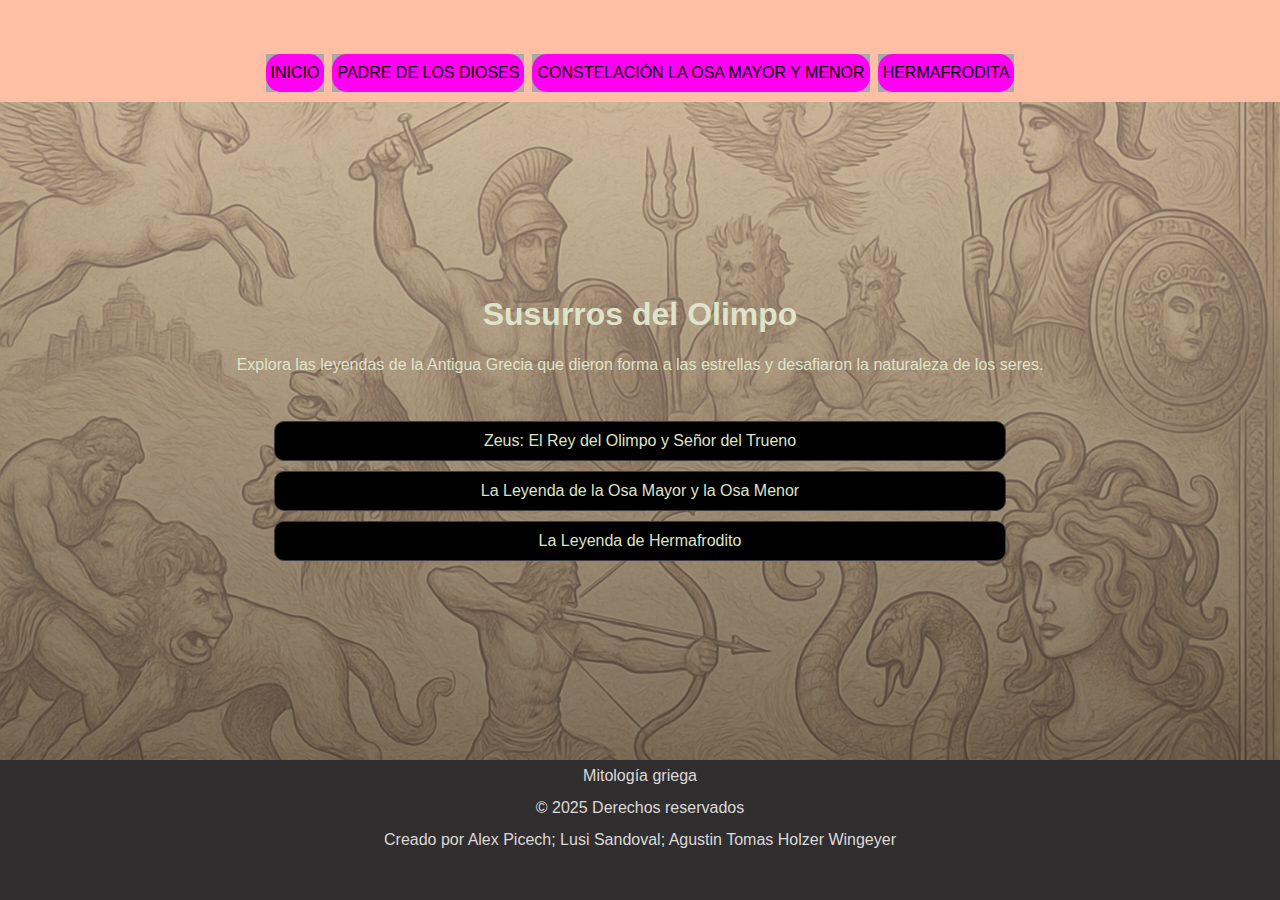
<file: index.html>
<!DOCTYPE html>
<html lang="en">

<head>
  <meta charset="UTF-8">
  <meta name="viewport" content="width=device-width, initial-scale=1.0">
  <title>historias de los dioses</title>
  <link rel="stylesheet" href="trabajolengua.css">

  <style>
    body {
      height: 100vh;
      display: flex;
      flex-direction: column;
      justify-content: space-between;

      background-image: linear-gradient(rgba(221, 212, 212, 0.459), rgba(64, 61, 61, 0.65)),
        url(imgpesadilla/fondoinicio.jpeg);

      font-family: sans-serif;
    }

    main {
      color: #dee4ca;
      border-radius: 30px;
      padding: 30px;
      flex-grow: 1;
      display: flex;
      flex-direction: column;
      justify-content: center;
    
    }

    p{
    text-align: center;
    line-height: 2;}

    .contenedorresumen {
      width: 60%;
      margin: 30px auto;
    }

    .cajita {
      display: block;
      color: #dee4ca;
      border: 1px solid rgb(67, 60, 60);
      border-radius: 10px;
      padding: 10px;
      margin: 10px 0;
      text-align: center;
      background-color: black;
    }

  </style>
</head>

<body class="inicio">
  <nav>
    <input type="checkbox" id="activarmenu">
    <label for="activarmenu"><img src="imgpesadilla/List_menu_toggle-512.webp" alt="" class="imgmenu"></label>
    <ul class="ul">
      <li><a href="index.html">INICIO</a></li>
      <li><a href="trabajolengua-2.html">PADRE DE LOS DIOSES</a></li>
      <li><a href="trabajolengua-3.html">CONSTELACIÓN LA OSA MAYOR Y MENOR</a></li>
      <li><a href="trabajolengua-1.html">HERMAFRODITA</a></li>
    </ul>
  </nav>
  <main>
    <h1>Susurros del Olimpo</h1>

    <p>
      Explora las leyendas de la Antigua Grecia que dieron forma a las estrellas y desafiaron la naturaleza de los
      seres.
    </p>
    <!--  En lo alto ruge Zeus, trueno en su voz,<br>
      Poseidón levanta mares. <br>
      Hades reina en sombras sin sol, <br>
      y Atenea guía con sabiduría y control. <br>-->
    <div class="contenedorresumen">
      <a href="trabajolengua-2.html" class="cajita">Zeus: El Rey del Olimpo y Señor del Trueno</a>

      <a href="trabajolengua-3.html" class="cajita">La Leyenda de la Osa Mayor y la Osa Menor</a>

      <a href="trabajolengua-1.html" class="cajita">La Leyenda de Hermafrodito</a>
    </div>



  </main>
  <footer>
    <footer>Mitología griega <br>
      &copy 2025 Derechos reservados <br>
      Creado por Alex Picech; Lusi Sandoval; Agustin Tomas Holzer Wingeyer</footer>
</body>

</html>
</file>
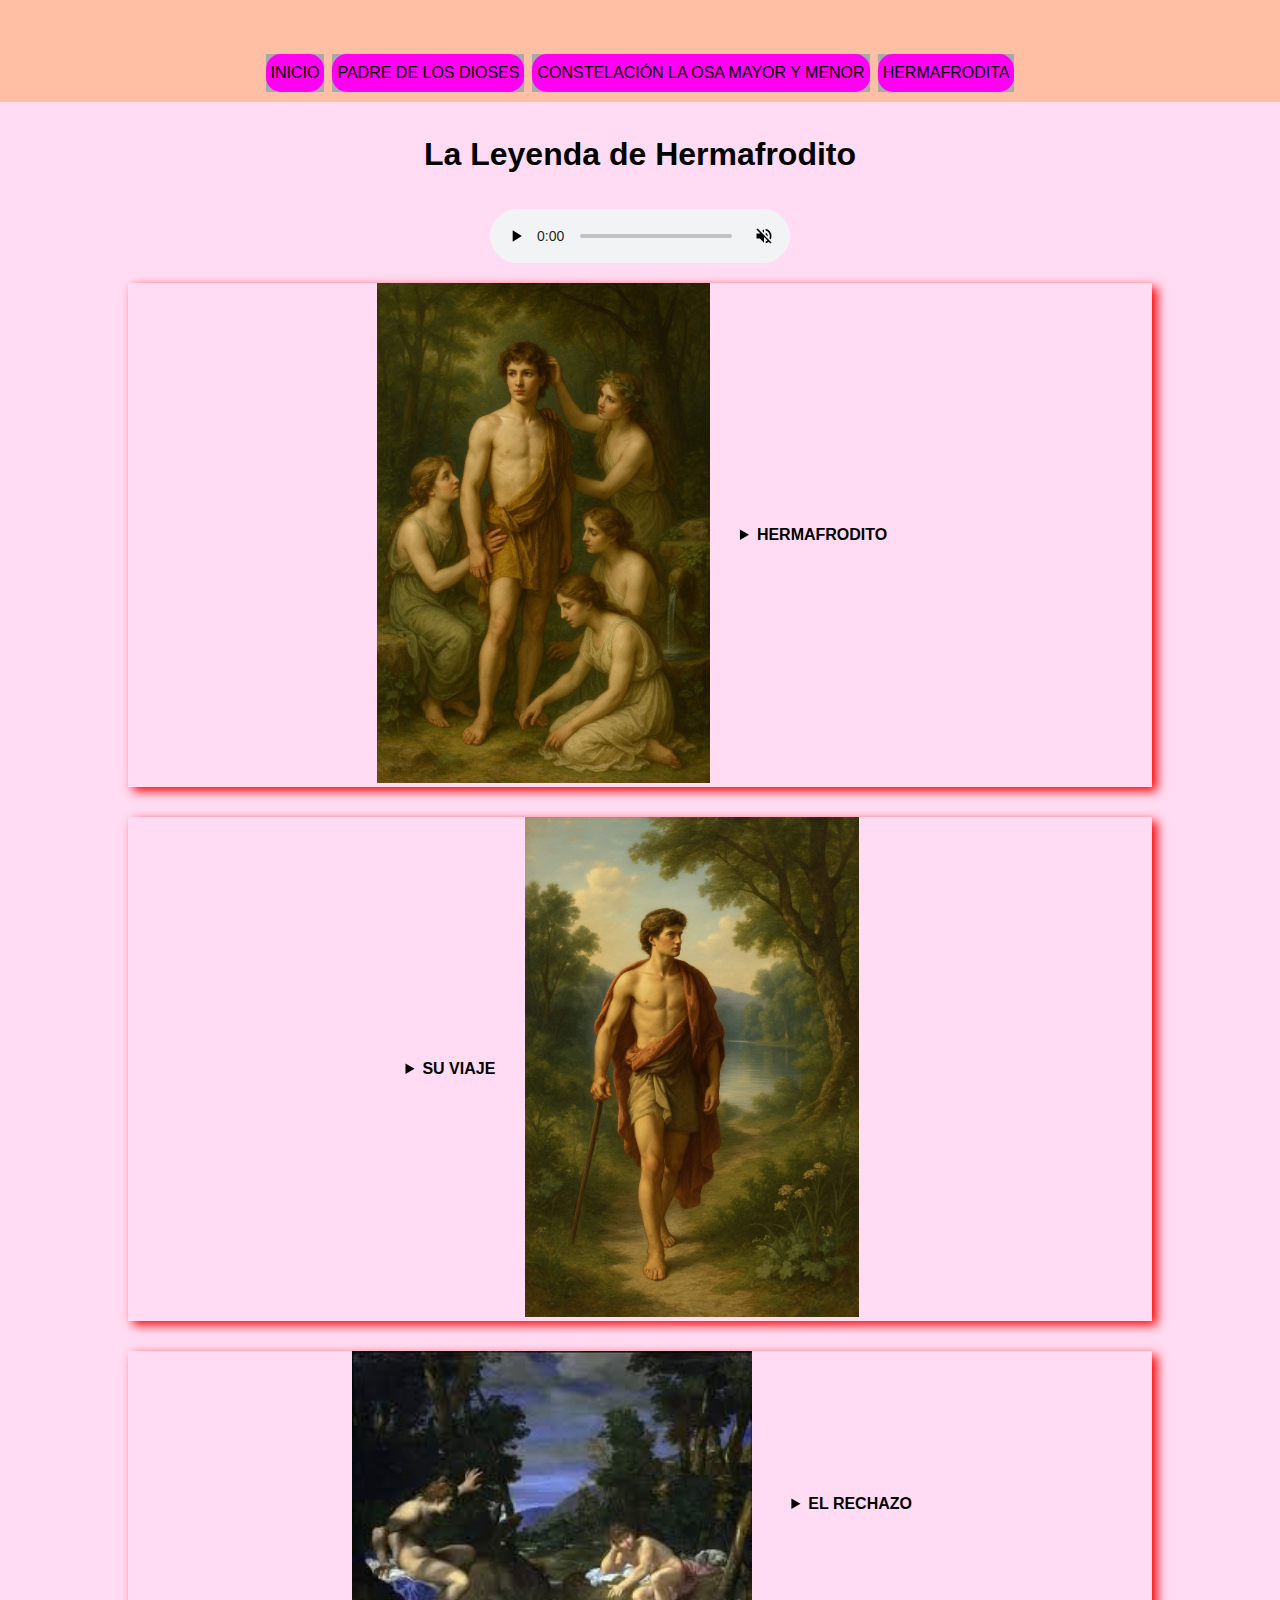
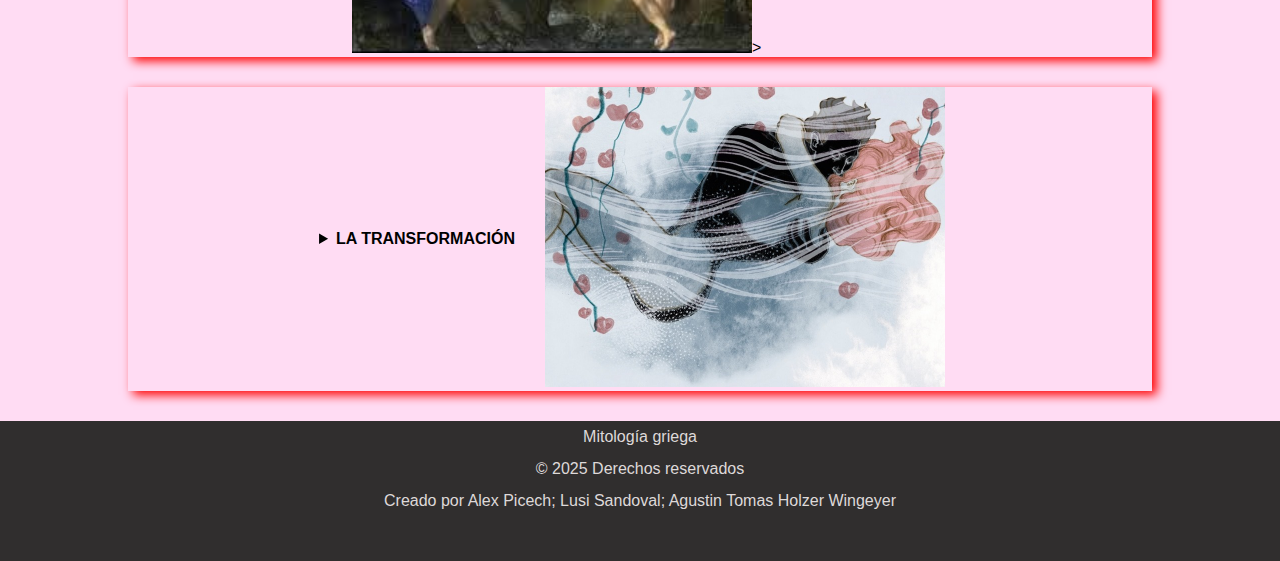
<file: trabajolengua-1.html>
<!DOCTYPE html>
<html lang="en">

<head>
  <meta charset="UTF-8">
  <meta name="viewport" content="width=device-width, initial-scale=1.0">
  <title>historias de los dioses</title>
  <link rel="stylesheet" href="trabajolengua.css">

</head>


<body>
  <nav>
    <input type="checkbox" id="activarmenu">
    <label for="activarmenu"><img src="imgpesadilla/List_menu_toggle-512.webp" alt="" class="imgmenu"></label>
    <ul>
      <li><a href="trabajolengua-menu.html">INICIO</a></li>
      <li><a href="trabajolengua-2.html">PADRE DE LOS DIOSES</a></li>
      <li><a href="trabajolengua-3.html">CONSTELACIÓN LA OSA MAYOR Y MENOR</a></li>
      <li><a href="trabajolengua-1.html">HERMAFRODITA</a></li>
    </ul>
  </nav>
  <main>
    <h1>La Leyenda de Hermafrodito</h1>
    <section>
      <div class="contenedoraudio">
        <audio src="imgpesadilla/hermafrodito.ogg" controls muted>Narración de la Historia</audio>
      </div>
    </section>

    <section>
      <article class="">
        <figure class="hermafrodita">
          <img src="imgpesadilla/hermafrodita 1.jpeg" class="imgvertical">
        </figure>
        <details>
          <summary open>HERMAFRODITO</summary>
          <div>
            <p>Hijo de Afrodita y Hermes, criado por las Ninfas.<br>
            </p>
            <p class="textolargo">Hermafrodito fue el fruto de la unión entre Hermes, el mensajero de los dioses, astuto
              y veloz, y Afrodita, la diosa del amor, la belleza y el deseo. De esta poderosa combinación nació un joven
              de una belleza excepcional, que superaba a la de cualquier mortal y rivalizaba con la de los propios
              dioses. </p>
          </div>
        </details>
      </article>
    </section>

    <section>
      <article class="invertido">

        <figure class="hermafrodita">
          <img src="imgpesadilla/hermaFRODITA 2.jpeg" class="imgvertical">
        </figure>

        <details>
          <summary>SU VIAJE</summary>
          <div>
            <p> A sus 15 años viajó
              por Asia Menor y llegó a un lago de aguas cristalinas.
            </p>
          </div>
        </details>

      </article>
    </section>

    <section>
      <article class="">
        <figure class="hermafrodita">
          <img src="imgpesadilla/3 hermafrodita.jpeg" class="imghorizontal">>
        </figure>
        <details>
          <summary>EL RECHAZO</summary>
          <div>
            <p>
              Dónde vivía la ninfa Salmacis, que se enamoró de él. Este la rechazó pero cuando se metió al
              agua ella se abalanzó sobre él y abrazándolo pidió a los dioses que nunca se separaran.
            </p>
          </div>
        </details>
      </article>
    </section>
    <section>
      <article class="invertido">
        <figure class="hermafroditauno">
          <img src="imgpesadilla/5 hermafrodita.jpeg" class="imghorizontal">
        </figure>
        <details>
          <summary>LA TRANSFORMACIÓN</summary>
          <div>
            <p>Ante esto, los dioses unieron sus fuerzas en uno sólo un ser mitad hombre y mujer. Hermafrodito triste
              por
              elcambio, maldijo el lago y desde entonces se dice que todo aquel que se bañe allí sufra del mismo cambio.
            </p>
          </div>
        </details>
      </article>
    </section>
  </main>
  <footer>Mitología griega <br>
    &copy 2025 Derechos reservados <br>
    Creado por Alex Picech; Lusi Sandoval; Agustin Tomas Holzer Wingeyer</footer>
</body>

</html>
</file>
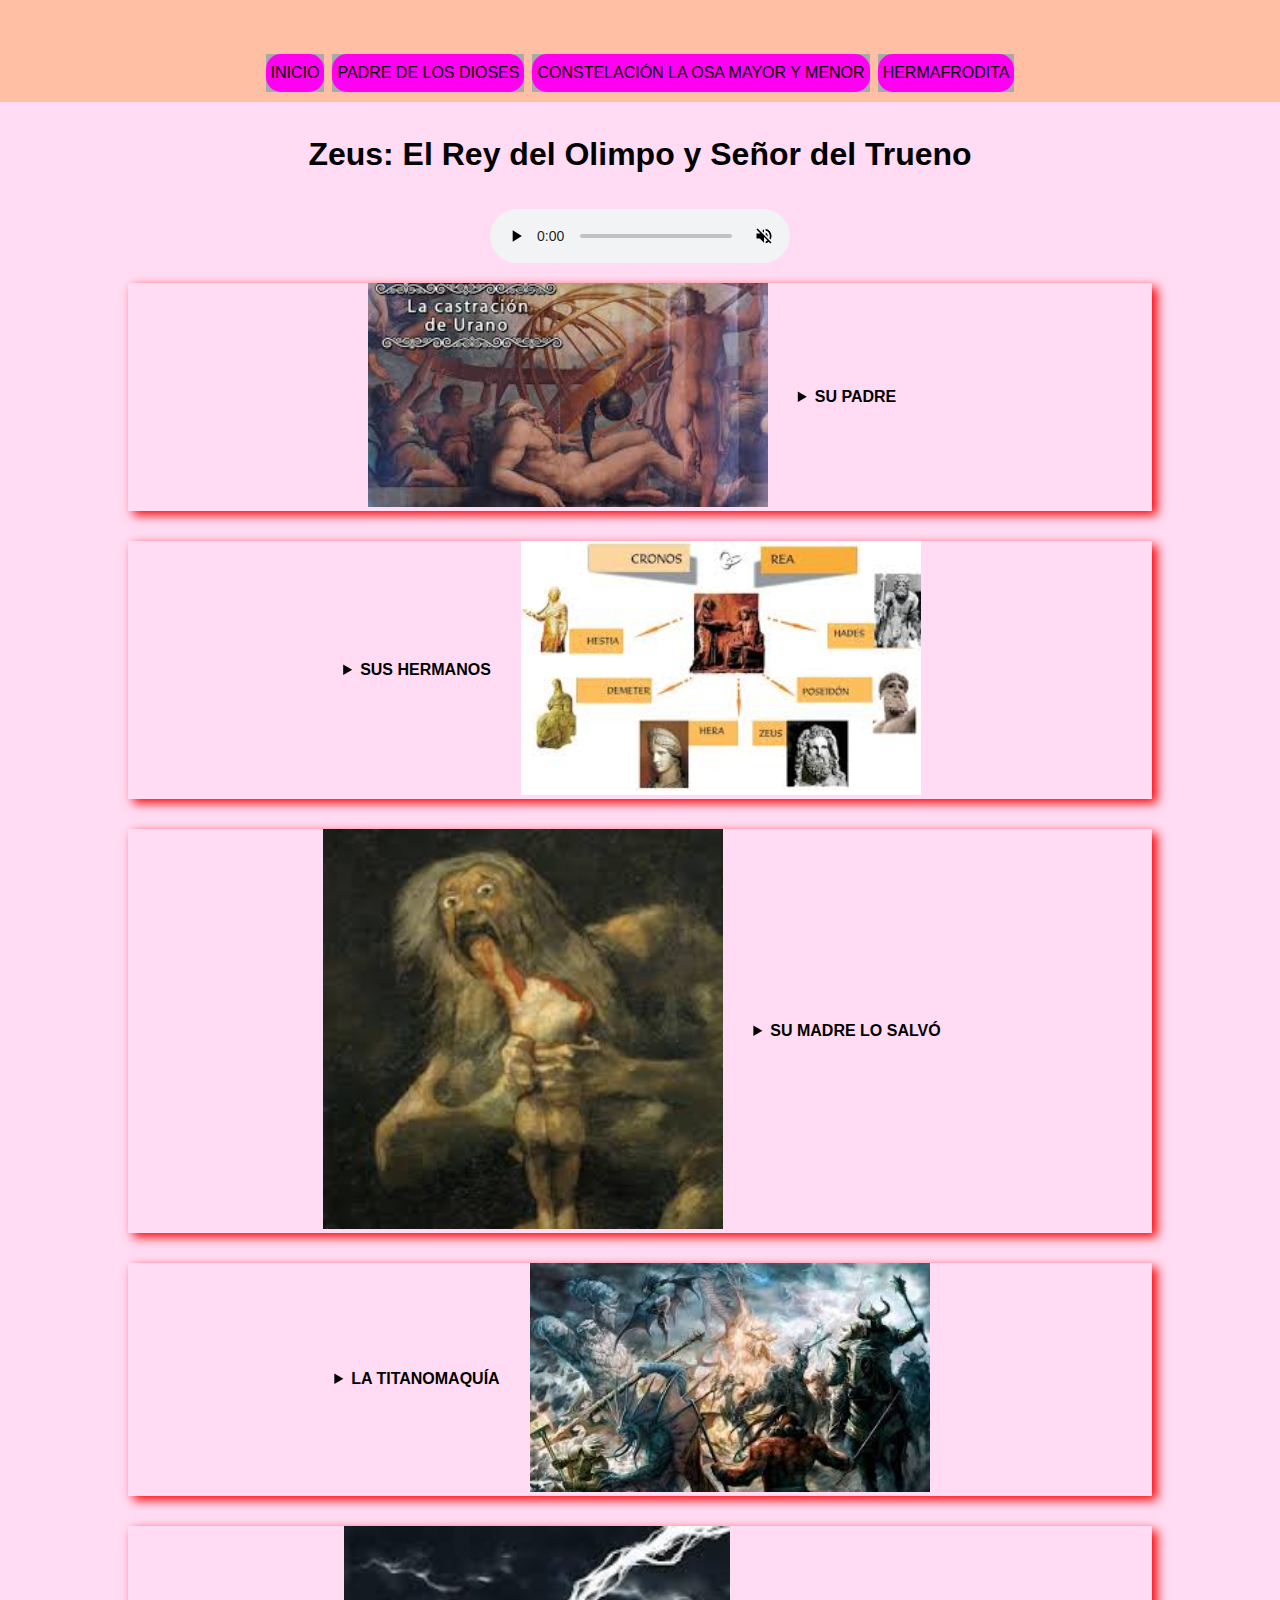
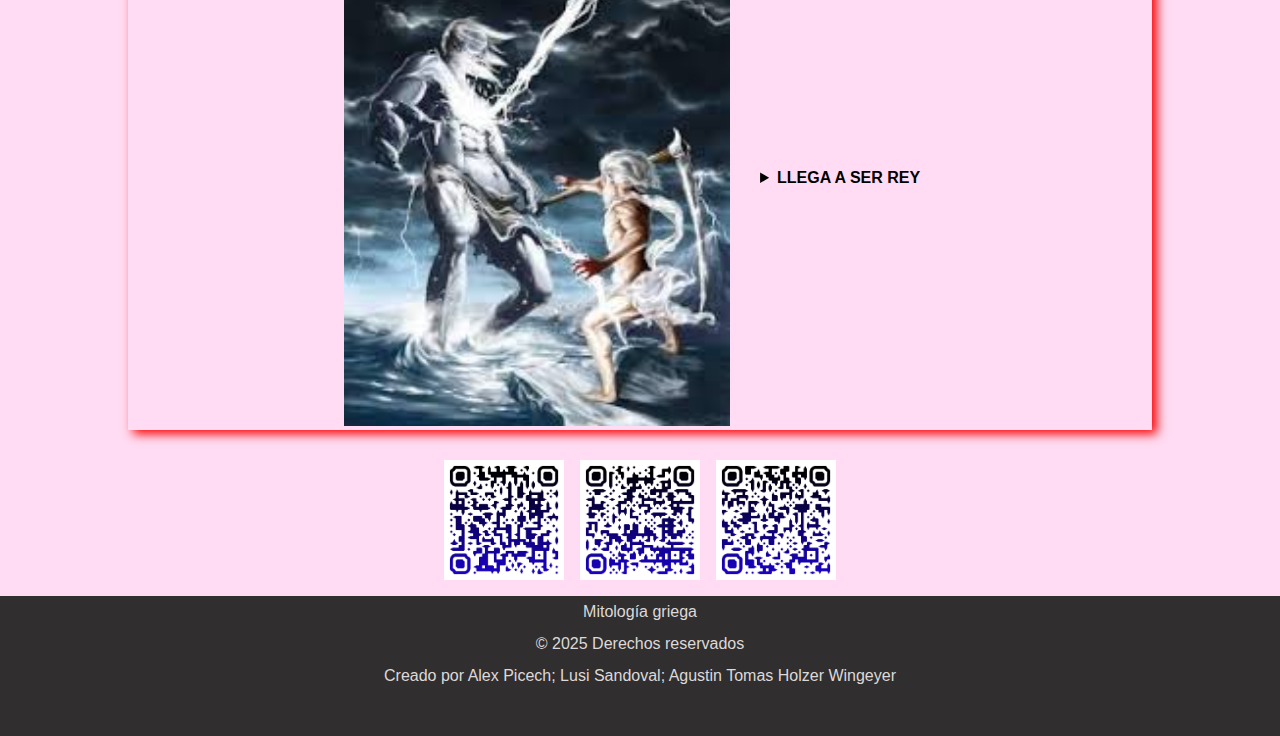
<file: trabajolengua-2.html>
<!DOCTYPE html>
<html lang="en">

<head>
  <meta charset="UTF-8">
  <meta name="viewport" content="width=device-width, initial-scale=1.0">
  <title>historias de los dioses</title>
  <link rel="stylesheet" href="trabajolengua.css">
</head>

<body>
  <nav>
      <input type="checkbox" id="activarmenu">
      <label for="activarmenu"><img src="imgpesadilla/List_menu_toggle-512.webp" alt="" class="imgmenu"></label>
    <ul>
      <li><a href="trabajolengua-menu.html">INICIO</a></li>
      <li><a href="trabajolengua-2.html">PADRE DE LOS DIOSES</a></li>
      <li><a href="trabajolengua-3.html">CONSTELACIÓN LA OSA MAYOR Y MENOR</a></li>
      <li><a href="trabajolengua-1.html">HERMAFRODITA</a></li>
    </ul>
  </nav>
  <main>
    <h1>Zeus: El Rey del Olimpo y Señor del Trueno</h1>
    <section>
      <div class="contenedoraudio">
        <audio src="imgpesadilla/WhatsApp Audio 2025-08-07 at 16.20.23.ogg" controls muted>Narración de la
          Historia</audio>
      </div>
    </section>

    <section>
      <article>

        <figure class="padre">
          <img src="imgpesadilla/cronos 1.jpeg" class="imghorizontal">
        </figure>

        <details>
          <summary>SU PADRE</summary>
          <div>
            <p>Cronos era un titán, hijo de Urano (el cielo) y Gea (la tierra). Gea estaba cansada de que Urano
              encerrara
              a sus hijos en el Tártaro,
              entonces convence a Cronos para que lo destrone, Cronos castra a su padre y toma control del universo.
            </p>
          </div>
        </details>

      </article>
    </section>

    <section>
      <article class="invertido">
        <figure class="padre">
          <img src="imgpesadilla/cronos 2.jpeg" class="imghorizontal">
        </figure>
        <details>
          <summary>SUS HERMANOS</summary>
          <div>
            <p>Cronos se casó con su hermana Rea, también titanoide. Tuvieron hijos:<br>

              * Hestia<br>
              * Deméter<br>
              * Hera<br>
              * Hades<br>
              * Poseidón<br>
              * Zeus<br>
            </p>



          </div>
        </details>
      </article>
    </section>
    <section>
      <article class="">
        <figure class="padre">
          <img src="imgpesadilla/imagen crono 4.jpeg" class="imghorizontal">
        </figure>
        <details>
          <summary>SU MADRE LO SALVÓ</summary>
          <div>
            <p> Cronos tuvo una profecía donde se le decía que uno de sus hijos lo destronaría y por miedo se los comía.
              Al nacer Zeus, Rea lo escondió en una isla de Creta y le dió una roca envuelta en pañales a Cronos.</p>
          </div>
        </details>
      </article>
    </section>
    <section>
      <article class="invertido">
        <figure class="padre">
          <img src="imgpesadilla/cronos 3.jpeg" class="imghorizontal">
        </figure>
        <details>
          <summary>LA TITANOMAQUÍA</summary>
          <div>
            <p> Con ayuda de la diosa Metis, Zeus logró que su padre vomitara a sus hermanos. Juntos los 6 dioses
              lucharon contra los titanes en la Titanomaquia, donde los dioses salieron ganando </p>
          </div>
        </details>
      </article>
    </section>
    <section>
      <article class="">
        <figure class="padre">
          <img src="imgpesadilla/cronos 5.jpeg" class="imgvertical">
        </figure>
        <details>
          <summary>LLEGA A SER REY</summary>
          <div>
            <p>Cronos fue encerrado en el Tártaro y Zeus se convirtió en el rey de los dioses.</p>
          </div>
        </details>
      </article>
    </section>
    <div class="qrs">
      <img src="imgpesadilla/25af336e-e304-4b61-a05d-da3781c33462.jpeg" alt="" class="QR">
      <img src="imgpesadilla/732a85c3-3a9a-4be2-9b72-4ba608d3f4d3.jpeg" alt="" class="QR">
      <img src="imgpesadilla/b8703e4c-9c93-4e33-a641-a3839934246c.jpeg" alt="" class="QR">
    </div>
  </main>
  <footer>Mitología griega <br>
    &copy 2025 Derechos reservados <br>
    Creado por Alex Picech; Lusi Sandoval; Agustin Tomas Holzer Wingeyer</footer>
</body>

</html>
</file>
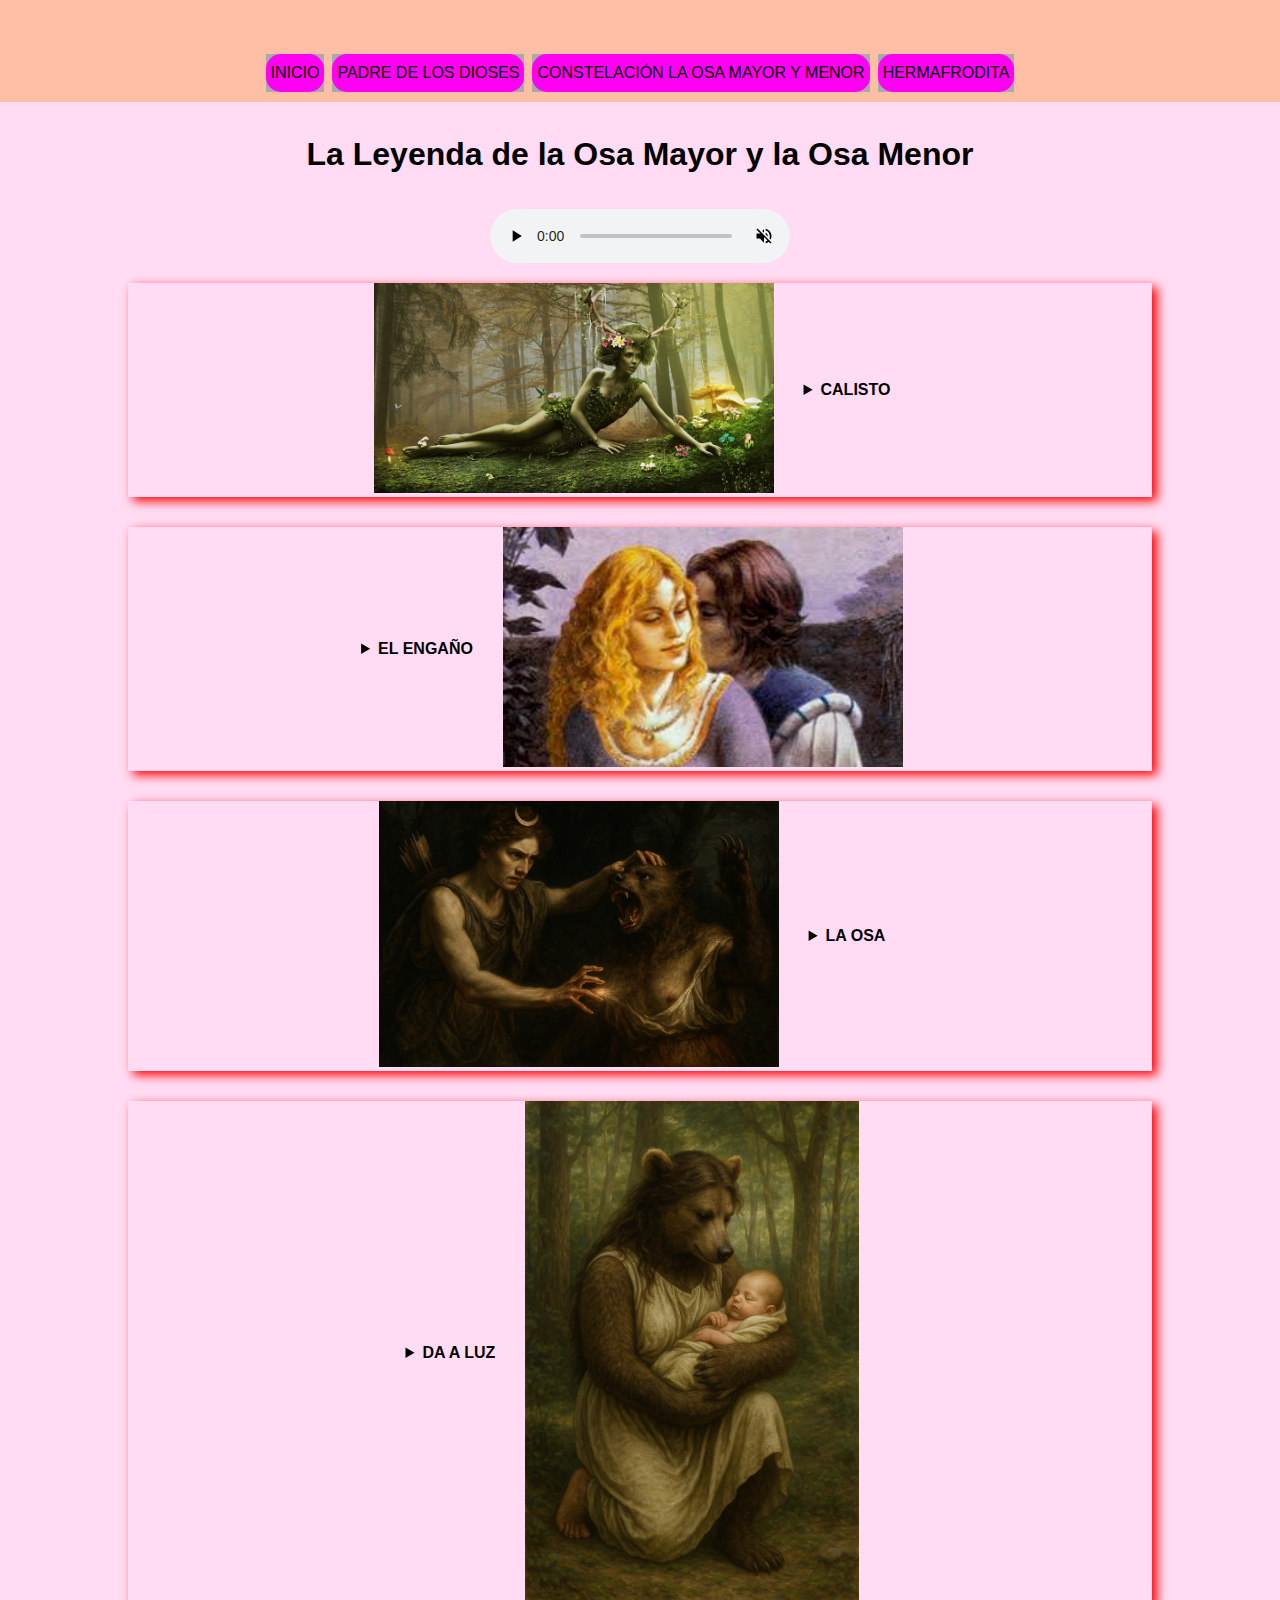
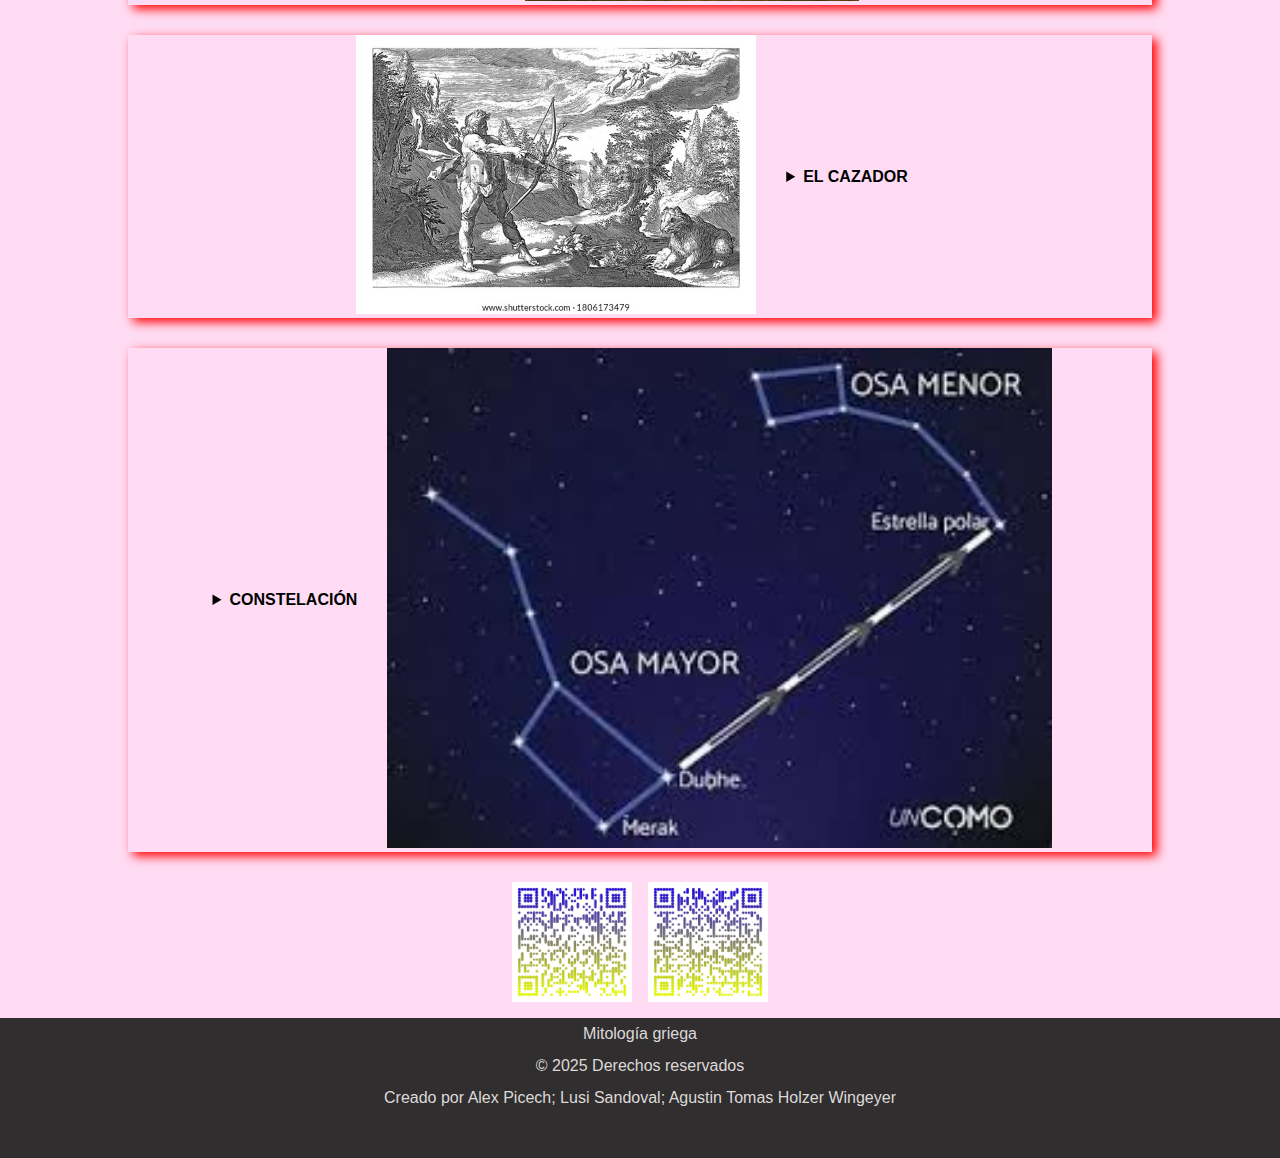
<file: trabajolengua-3.html>
<!DOCTYPE html>
<html lang="en">

<head>
  <meta charset="UTF-8">
  <meta name="viewport" content="width=device-width, initial-scale=1.0">
  <title>historias de los dioses</title>
  <link rel="stylesheet" href="https://cdnjs.cloudflare.com/ajax/libs/font-awesome/6.7.2/css/all.min.css"
    integrity="sha512-Evv84Mr4kqVGRNSgIGL/F/aIDqQb7xQ2vcrdIwxfjThSH8CSR7PBEakCr51Ck+w+/U6swU2Im1vVX0SVk9ABhg=="
    crossorigin="anonymous" referrerpolicy="no-referrer" />
  <link rel="stylesheet" href="trabajolengua.css">

</head>

<body>
  <nav>
    <input type="checkbox" id="activarmenu">
    <label for="activarmenu"><img src="imgpesadilla/List_menu_toggle-512.webp" alt="" class="imgmenu"></label>
    <ul>
      <li><a href="index.html">INICIO</a></li>
      <li><a href="trabajolengua-2.html">PADRE DE LOS DIOSES</a></li>
      <li><a href="trabajolengua-3.html">CONSTELACIÓN LA OSA MAYOR Y MENOR</a></li>
      <li><a href="trabajolengua-1.html">HERMAFRODITA</a></li>
    </ul>
  </nav>
  <main>
    <h1>La Leyenda de la Osa Mayor y la Osa Menor</h1>

    <section>
      <div class="contenedoraudio">
        <audio src="imgpesadilla/osa mayor.ogg" controls muted>Narración de la Historia</audio>
      </div>
    </section>

    <section>
      <article>
        <figure class="constelacion">
          <img src="imgpesadilla/constelacion 1.jpeg" class="imghorizontal">
        </figure>

        <details>
          <summary>CALISTO</summary>
          <div>

            <p>
              Calisto era una ninfa que formaba parte del séquito de ARTEMISA (Diosa de la caza, naturaleza y luna) a la cual le juró lealtad y su
              virginidad.<br>
            </p>
          </div>
        </details>
      </article>
    </section>
    <section>
      <article class="invertido">
        <figure class="constelacion">
          <img src="imgpesadilla/constelacion 2.jpeg" class="imghorizontal">
        </figure>
        <details>
          <summary>EL ENGAÑO</summary>
          <div>
            <p>Zeus se enamoró de Calisto y decidió poseerla, para acercarse sin ser rechazado, se disfrazó de Artemisa,
              engañándola y violándola.</p>
          </div>
        </details>
      </article>
    </section>
    <section>
      <article class="">
        <figure class="constelacion">
          <img src="imgpesadilla/constelacion 3.jpeg" class="imghorizontal">
        </figure>
        <details>
          <summary>LA OSA</summary>
          <div>
            <p>Calisto quedó embarazada, tratando de ocultarlo. Cuando Artemisa se dió cuenta la expulsó de su grupo.
              Hera
              llena de ira la convirtió en osa gigante. </p>
          </div>
        </details>
      </article>
    </section>
    <section>
      <article class="invertido">
        <figure class="constelacion">
          <img src="imgpesadilla/constelacion 4.jpeg" class="imgvertical">
        </figure>
        <details>
          <summary>DA A LUZ</summary>
          <div>
            <p>Calisto dió a luz a un hijo llamado Arcas, fundador de Arcadia. </p>
          </div>
        </details>
      </article>
    </section>
    <section>
      <article class="">
        <figure class="constelacion">
          <img src="imgpesadilla/constelacion 5.jpeg" class="imghorizontal">
        </figure>
        <details>
          <summary>EL CAZADOR</summary>
          <div>
            <p>Arcas, ya adulto casi mata a su madre sin saber que era una osa.</p>
          </div>
        </details>
      </article>
    </section>
    <section>
      <article class="invertido">
        <figure class="constelacionuno">
          <img src="imgpesadilla/constelacion 6.jpeg" class="imgvertical">
        </figure>
        <details>
          <summary>CONSTELACIÓN</summary>
          <div>
            <p>Antes de que esto pase, Zeus intervino transformándolos a ambos en constelaciones: Calisto la Osa Mayor y
              Arcas la Osa Menor. </p>
          </div>
        </details>
      </article>
    </section>
    <div class="qrs">
      <img src="imgpesadilla/6c4b81bd-0977-4724-a8f9-bfc57e5f3769.jpeg" alt="" class="QR">
      <img src="imgpesadilla/d0588acb-2773-4984-beca-7d095b102700.jpeg" class="QR">
    </div>

  </main>
  <footer>Mitología griega <br>
    &copy 2025 Derechos reservados <br>
    Creado por Alex Picech; Lusi Sandoval; Agustin Tomas Holzer Wingeyer</footer>
</body>


</html>
</file>
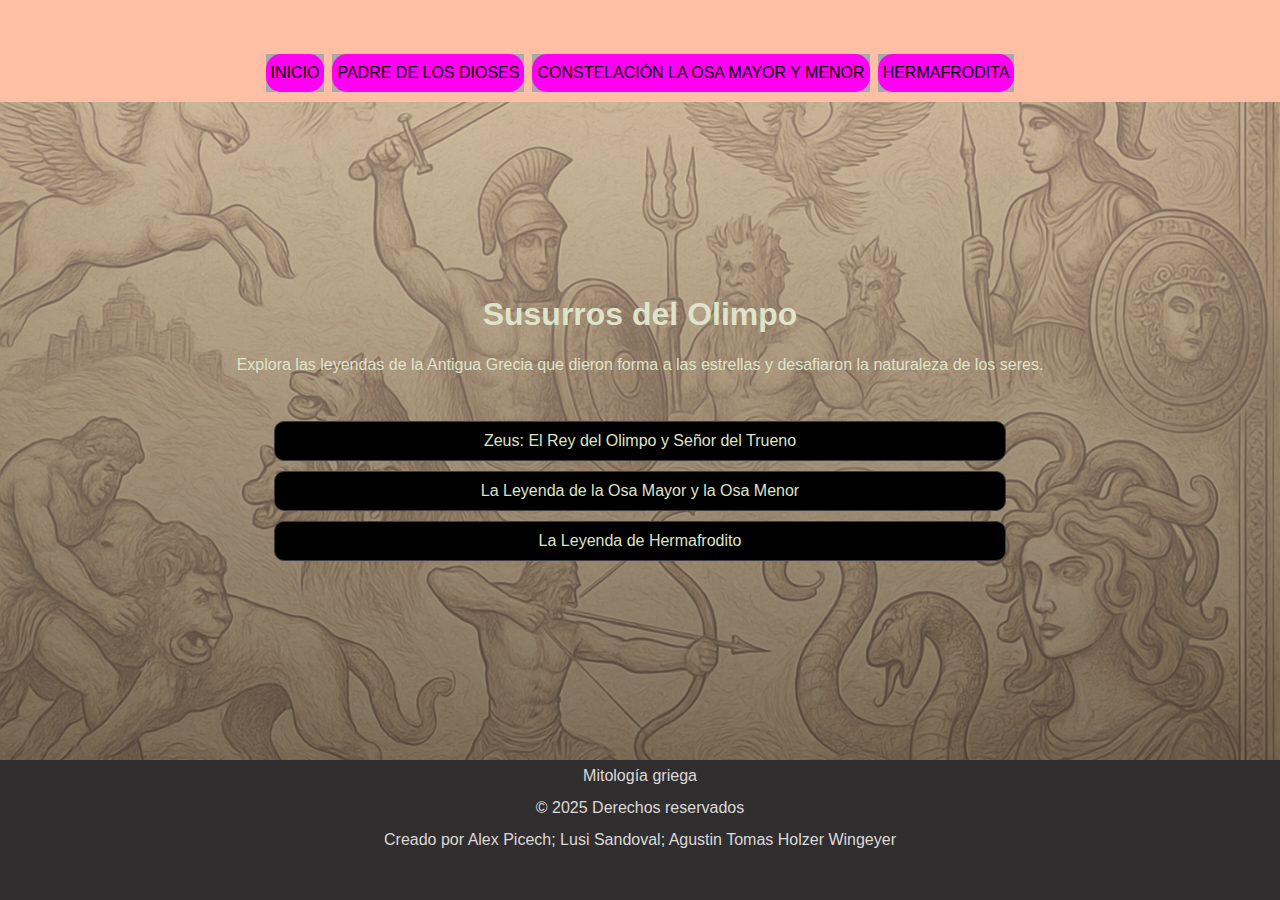
<file: trabajolengua-menu.html>
<!DOCTYPE html>
<html lang="en">

<head>
  <meta charset="UTF-8">
  <meta name="viewport" content="width=device-width, initial-scale=1.0">
  <title>historias de los dioses</title>
  <link rel="stylesheet" href="trabajolengua.css">

  <style>
    body {
      height: 100vh;
      display: flex;
      flex-direction: column;
      justify-content: space-between;

      background-image: linear-gradient(rgba(221, 212, 212, 0.459), rgba(64, 61, 61, 0.65)),
        url(imgpesadilla/fondoinicio.jpeg);

      font-family: sans-serif;
    }

    main {
      color: #dee4ca;
      border-radius: 30px;
      padding: 30px;
      flex-grow: 1;
      display: flex;
      flex-direction: column;
      justify-content: center;
    
    }

    p{
    text-align: center;
    line-height: 2;}

    .contenedorresumen {
      width: 60%;
      margin: 30px auto;
    }

    .cajita {
      display: block;
      color: #dee4ca;
      border: 1px solid rgb(67, 60, 60);
      border-radius: 10px;
      padding: 10px;
      margin: 10px 0;
      text-align: center;
      background-color: black;
    }

  </style>
</head>

<body class="inicio">
  <nav>
    <input type="checkbox" id="activarmenu">
    <label for="activarmenu"><img src="imgpesadilla/List_menu_toggle-512.webp" alt="" class="imgmenu"></label>
    <ul class="ul">
      <li><a href="trabajolengua-menu.html">INICIO</a></li>
      <li><a href="trabajolengua-2.html">PADRE DE LOS DIOSES</a></li>
      <li><a href="trabajolengua-3.html">CONSTELACIÓN LA OSA MAYOR Y MENOR</a></li>
      <li><a href="trabajolengua-1.html">HERMAFRODITA</a></li>
    </ul>
  </nav>
  <main>
    <h1>Susurros del Olimpo</h1>

    <p>
      Explora las leyendas de la Antigua Grecia que dieron forma a las estrellas y desafiaron la naturaleza de los
      seres.
    </p>
    <!--  En lo alto ruge Zeus, trueno en su voz,<br>
      Poseidón levanta mares. <br>
      Hades reina en sombras sin sol, <br>
      y Atenea guía con sabiduría y control. <br>-->
    <div class="contenedorresumen">
      <a href="trabajolengua-2.html" class="cajita">Zeus: El Rey del Olimpo y Señor del Trueno</a>

      <a href="trabajolengua-3.html" class="cajita">La Leyenda de la Osa Mayor y la Osa Menor</a>

      <a href="trabajolengua-1.html" class="cajita">La Leyenda de Hermafrodito</a>
    </div>



  </main>
  <footer>
    <footer>Mitología griega <br>
      &copy 2025 Derechos reservados <br>
      Creado por Alex Picech; Lusi Sandoval; Agustin Tomas Holzer Wingeyer</footer>
</body>

</html>
</file>
<file: trabajolengua.css>
* {
  padding: 0;
  margin: 0;
  box-sizing: border-box;
}

body {
  background-color: rgb(255, 220, 243);
  font-family: sans-serif;
}

nav {
  background-color: rgb(255, 191, 165);
  width: 100%;
  padding: 10px 3px;
  /* margin: 0 auto;
  display: flex;
  justify-items: center;
  justify-content: center;*/
  position: fixed;
  top: 0;
  z-index: 1;
}
ul {
  display: flex;
  justify-content: center;
  align-items: center;
  gap: 8px;

}

nav li {

  background-color: darkgray;

  list-style: none;
}

a {
  text-decoration: none;
  color: black;
  background-color: rgb(255, 0, 242);

  display: block;

  text-align:center;
  padding: 10px 5px;
  border-radius: 15px;
}

a:hover {
  background-color: rgb(255, 0, 170);
  color: black;
}

li:hover {
  background-color: rgb(0, 0, 0);
}

article:hover {
}
figure:hover {
  box-shadow: 10px 10px 10px green;
}
.constelacionuno:hover {
  box-shadow: 10px 10px 10px rgb(64, 153, 204);
}
.padre:hover {
  box-shadow: 10px 10px 10px rgb(64, 64, 252);
}
.hermafrodita:hover {
  box-shadow: 10px 10px 10px rgb(49, 235, 49);
}
.hermafroditauno:hover {
  box-shadow: 10px 10px 10px rgb(49, 192, 235);
}
main {
  margin-top: 120px;
  scroll-margin-top: 120px;
}

h1 {
  text-align: center;
  padding: 16px;
}
.contenedoraudio {
  margin: 20px;
  display: flex;
  justify-content: center;
}
section {
  width: 80vw;
  margin: auto;
}
article {
  display: flex;
  justify-content: center;
  align-items: center;
  gap: 30px;

  padding-right: 16px;
  margin-bottom: 30px;
  box-shadow: 5px 4px 10px red;
}
.imgvertical {
  height: 500px;
}
.imghorizontal {
  width: 400px;
}

.invertido {
  flex-direction: row-reverse;
}
details div {
  padding: 10px;
}
.textolargo {
  padding: 20px 0;
}
summary {
  font-weight: 600;
}

.QR {
  width: 120px;
}
.qrs {
  display: flex;
  justify-content: center;
  gap: 16px;
  margin-bottom: 16px;
}

footer {
  height: 140px;
  background-color: #302e2e;
  color: #ded9d9;
  text-align: center;
  line-height: 2;
}
#activarmenu {
  display: none;
}
.imgmenu {
  /*iconfinder*/
  width: 40px;
  visibility: hidden;
}
@media (width<700px) {
  .imgmenu {
    visibility: visible;
  }
  ul {
    display: none;
  }
  nav li{
  width: 100%;}
  #activarmenu:checked ~ ul {
    display: flex;
    flex-direction: column; 
     }
  .imghorizontal {
    width: 300px;
  }
  .imgvertical {
    width: 300px;
  }
  article {
    flex-direction: column;
  }
}
@media (width<600px) {
  .invertido {
    flex-direction: column;
  }
}
</file>
